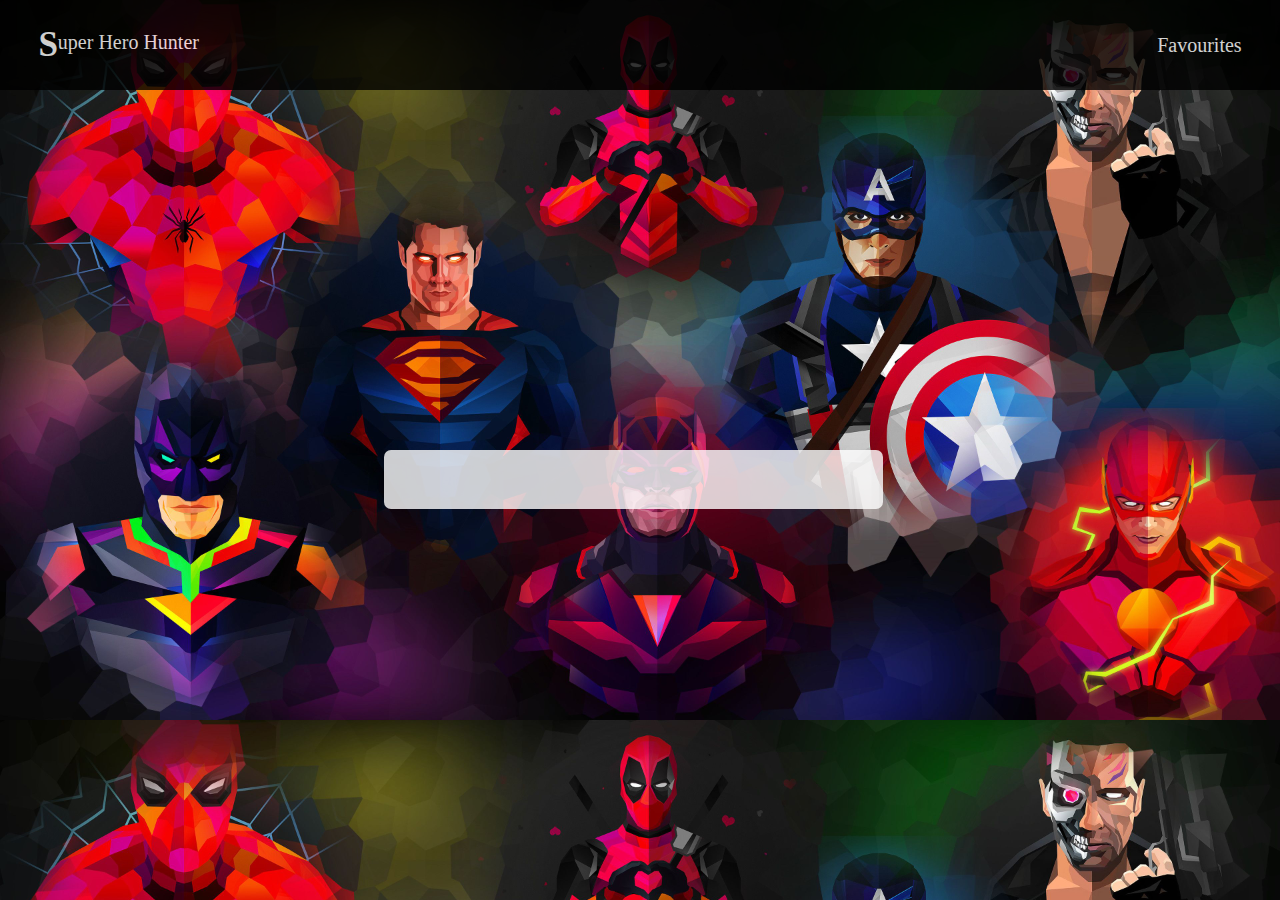
<file: index.html>
<!DOCTYPE html>
<html lang="en">

<head>
    <meta charset="UTF-8">
    <meta http-equiv="X-UA-Compatible" content="IE=edge">
    <meta name="viewport" content="width=device-width, initial-scale=1.0">
    <link rel="stylesheet" href="style.css">
    <link rel="shortcut icon" href="logo.svg" type="image/x-icon">

    <title>SuperHero Hunter JS</title>
</head>
<!-- Body Starts here -->
<body onload="myFunction()">
    <!-- NavBar is here -->
    <header>
        <a id="logotext" href="index.html"><p ><strong id="initial">S</strong><span id="resttext">uper Hero Hunter</span></p></a>
        <a id="Favourites" href="fav.html"><span >Favourites</span></a>
    </header>
    <!-- Search Bar Is Here -->
    <input class="input-style" id="input" type="text" oninput="onchangee()">
    <!-- Suggestions Will Be Displayed Over Here -->
    <div id="suggestions">
        
    </div>
    <!-- JavaScript file of the index html -->
    <script>

        function myFunction(){
            if(document.getElementById("input").value==""){
                document.getElementById("suggestions").style.visibility="hidden"
            }
        }
    
        function onchangee() {
            // Invoking onchange function over here
            if(document.getElementById("input").value==""){
                document.getElementById("suggestions").style.visibility="hidden"
            }
            else{
                // searching and updating according to the input value

                document.getElementById("suggestions").style.visibility="visible"
                const myNode = document.getElementById("suggestions");
                myNode.innerHTML = '';

                // Api calling over here

                var request = new XMLHttpRequest();
                request.open('GET', "https://www.superheroapi.com/api.php/3096301930603620/search/" + document.getElementById("input").value, true);
                request.responseType = 'json'
                request.onload = function () {
                    console.log();
                    var newCharacterJSON = this.response;
                    for(var i=0;i<newCharacterJSON.results.length;i++){
                        var a = document.createElement("a");
                        a.href="superhero.html?id="+newCharacterJSON.results[i.toString()].id;
                        var div = document.createElement("div");
                        var img = document.createElement('img');

                        img.src = newCharacterJSON.results[i.toString()].image.url;
                        console.log(newCharacterJSON.results);
                        var node = document.createElement("LI");                 
                        var textnode = document.createTextNode(newCharacterJSON.results[i.toString()].name);        
                        node.appendChild(textnode); 
                        div.appendChild(img); 
                        div.appendChild(node);  
                        a.appendChild(div);                          
                        document.getElementById("suggestions").appendChild(a); 
                
                    }
                    
                    
                }
                request.send();
            }
            
        }
        // end of javascript file
    </script>

    <!-- end of body tag -->
</body>

</html>
</file>
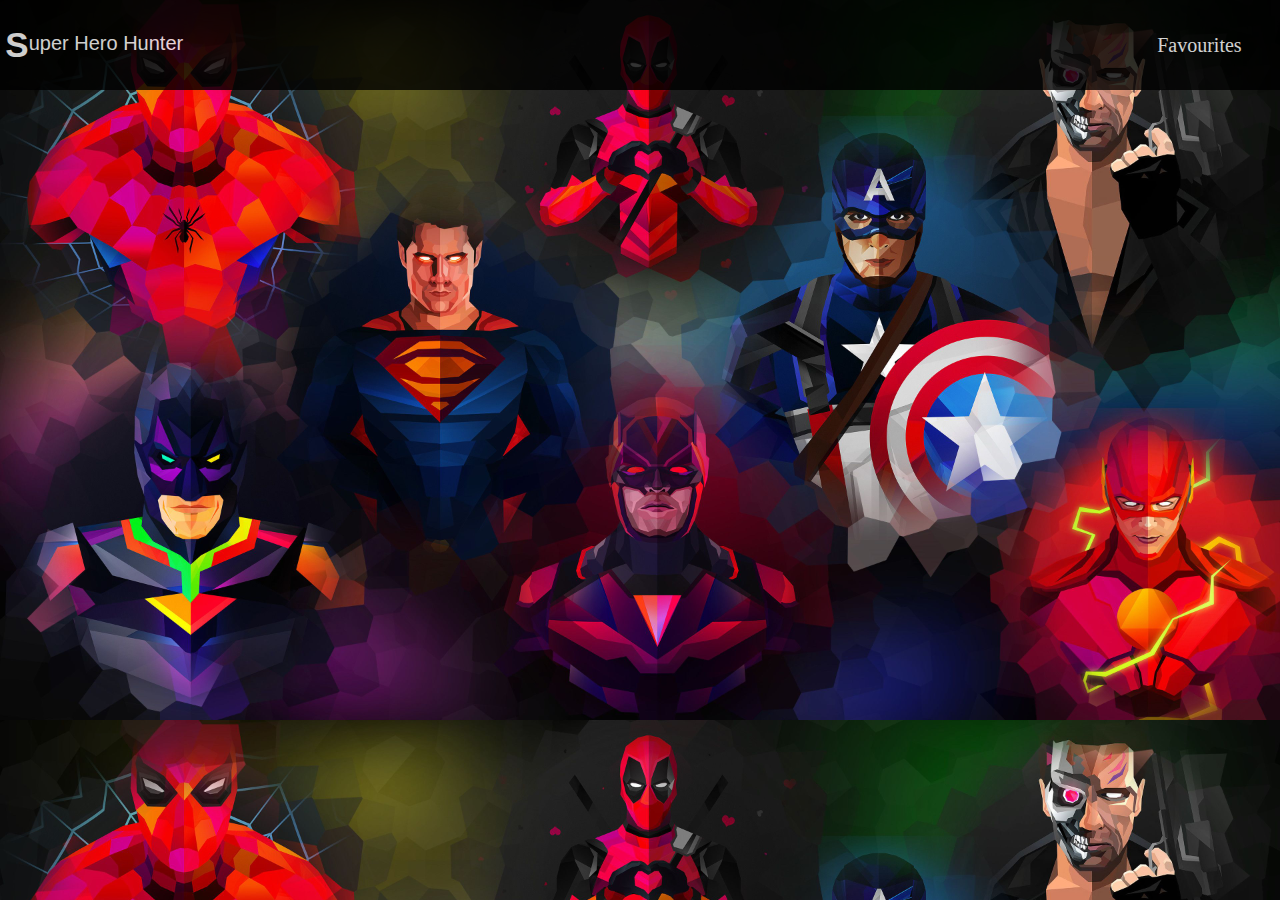
<file: fav.html>
<!DOCTYPE html>
<html lang="en">

<head>
    <meta charset="UTF-8">
    <meta http-equiv="X-UA-Compatible" content="IE=edge">
    <meta name="viewport" content="width=device-width, initial-scale=1.0">
    <title>Favourites</title>
    <link rel="stylesheet" href="fav.css">
    <link rel="shortcut icon" href="logo.svg" type="image/x-icon">
</head>

<body id="body">

    <!-- Navbar -->
    <header>
        <a href="index.html">
            <p id="logotext"><strong id="initial">S</strong><span id="resttext">uper Hero Hunter</span></p>
        </a>
        <a id="Favourites" href="fav.html"><span>Favourites</span></a>
    </header>
    <!-- Here all the favourite list will be displayed using javascript -->

</body>
<script>
    // javascript file


    // getting all the ids saved by user as favourites using cookies
    function getCookie(cname) {
        let name = cname + "=";
        let decodedCookie = decodeURIComponent(document.cookie);
        let ca = decodedCookie.split(';');
        for (let i = 0; i < ca.length; i++) {
            let c = ca[i];
            while (c.charAt(0) == ' ') {
                c = c.substring(1);
            }
            if (c.indexOf(name) == 0) {
                return c.substring(name.length, c.length);
            }
        }
        return "";
    }
    var arr=getCookie("favHero").split(',');
    console.log(arr)
    // accessing all the ids and using async await for api calls
    const func = async function (arr) {
        for (let i = 0; i < arr.length; i++) {
            var request = new XMLHttpRequest();
            request.open('GET', "https://www.superheroapi.com/api.php/3096301930603620/" + arr[i], true);
            request.responseType = 'json'
            request.onload = await function () {
                var newCharacterJSON = this.response;
                console.log(newCharacterJSON)

                // creating divs according to the users favourites
                var a = document.createElement("a");
                var div = document.createElement("div");
                var img = document.createElement("img");
                var p = document.createElement("p");
                p.innerText = newCharacterJSON.name;
                img.src = newCharacterJSON.image.url;
                div.appendChild(img);
                div.appendChild(p);
                a.appendChild(div);
                a.href = "/SuperHeroAPI/superhero.html?id=" + arr[i];
                document.getElementById("body").appendChild(a)
                console.log(newCharacterJSON)
            }
            request.send();
        }

    }
    func(arr);

// end of javascript file
</script>

</html>
</file>
<file: style.css>
*{
    margin: 0;
    padding: 0;
    
}
*::-webkit-scrollbar {
    display: none;
}
body{
    background-image: url("wallpaper.jpg");
    background-size: cover;
    
    background-repeat: repeat-y;
}
/* navbar css */
header{
    width: 100%;
    display: flex;
    justify-content: space-between;
    margin: 0;
    padding: 0;
    background-color: black;
    opacity: 0.8;
    position: relative; 
    height: 10vh;
}

#logotext{
    position: relative;
    text-decoration: none;
    left: 3%;
    margin: 0;
    display: inline-block;  
    color: white;
    line-height: 10vh;
}

#initial{
    font-size: 35px;
}

#resttext{
    position: relative;
    top: -0.8vh;
    font-size: 20px;
}

/* favourites css */
#Favourites{
    line-height: 10vh;
    font-size: 20px;
    color: white;
    position: relative;
    right: 3%;
    text-decoration: none;
}

#input{
    opacity: 0.8;
    border-radius: 7px;
    border: none;
    width: 39vw;
    height: 6.5vh;
    position: absolute;
    top: 50%;
    left: 30%;
    font-size: 3vh;
}
textarea:focus, input:focus{
    outline: none;
}

#suggestions{
    width:39vw;
    height:36vh;
    background-color:white;
    opacity: 0.8;
    overflow-y: scroll;
    position: absolute;
    top: 56.5%;
    left: 30%;
    list-style-type: none;
}

#suggestions> a> div > img{
   height: 40px;
   width: 40px;
   display: inline;
}

#suggestions>a{
    text-decoration: none;
    color: black;
}
#suggestions>a> div > li{
    display: inline;
    position: relative;
    top: -15px;
    left: 10px;
 }
.align-centre{
    display: flex;
    align-items: center;
    
}
</file>
<file: fav.css>
*{
    margin: 0;
    padding: 0;
    
}
*::-webkit-scrollbar {
    display: none;
}
body{
    background-image: url("wallpaper.jpg");
    background-size: cover;
    
    background-repeat: repeat-y;
}

/* navbar css */
header{
    width: 100%;
    display: flex;
    justify-content: space-between;
    margin: 0;
    padding: 0;
    background-color: black;
    opacity: 0.8;
    position: relative; 
    height: 10vh;
}

#logotext{
    position: relative;
    left: 3%;
    margin: 0;
    display: inline-block;  
    color: white;
    line-height: 10vh;
    text-decoration: none;
}

#initial{
    font-size: 35px;
}

#resttext{
    position: relative;
    top: -0.8vh;
    font-size: 20px;
}

/* favourites css */
#Favourites{
    line-height: 10vh;
    font-size: 20px;
    color: white;
    position: relative;
    right: 3%;
    text-decoration: none;
}

div{
    display: inline-block;
    height: 262px;
    width: 184px;
    border: 2px solid white;
    background-color: black;
    margin: 15px;
}

img{
    height: 240px;
    width: 184px;

}

p{
    font-family: Arial, Helvetica, sans-serif;
    align-items: center;
   text-align: center;
   color: white;
}
</file>
